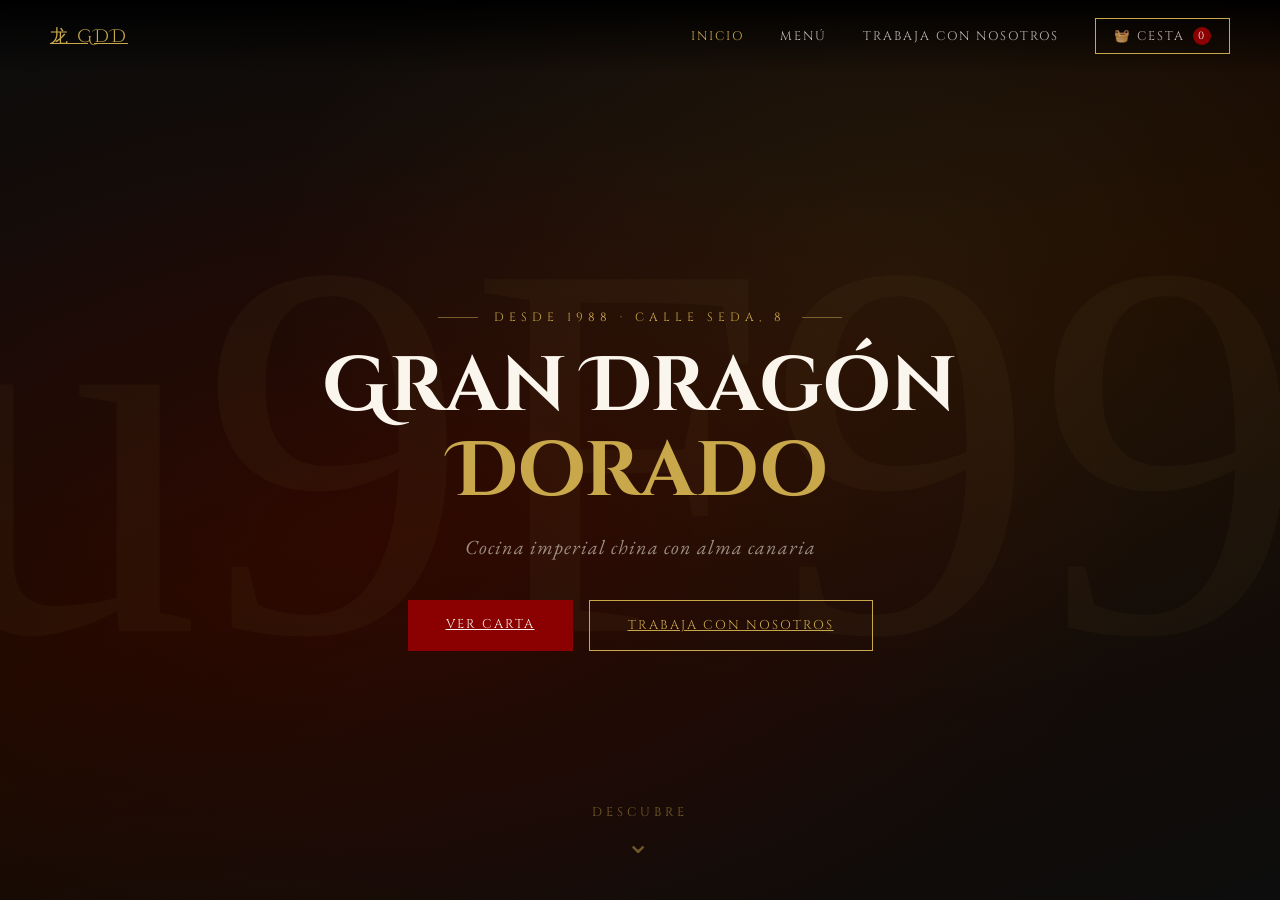
<file: index.html>
<!doctype html>
<html lang="es">
<head>
  <meta charset="UTF-8">
  <meta name="viewport" content="width=device-width, initial-scale=1.0">
  <title>Gran Dragón Dorado | Inicio</title>
  <link rel="preconnect" href="https://fonts.googleapis.com">
  <link rel="stylesheet" href="estilos.css">
</head>
<body>
  <nav id="main-nav">
    <a class="nav-logo" href="index.html">龙 GDD</a>
    <div class="nav-links">
      <a href="index.html" class="active">Inicio</a>
      <a href="menu.html">Menú</a>
      <a href="trabaja.html">Trabaja con nosotros</a>
      <a class="cart-btn" href="menu.html">🧺 Cesta <span class="cart-count">0</span></a>
    </div>
  </nav>

  <div id="page-home" class="page active">
    <section class="hero">
      <div class="hero-bg"></div>
      <div class="hero-content">
        <div class="hero-eyebrow">Desde 1988 · Calle Seda, 8</div>
        <h1>Gran Dragón<br><span>Dorado</span></h1>
        <p class="hero-subtitle">Cocina imperial china con alma canaria</p>
        <div class="hero-ctas">
          <a class="btn-primary" href="menu.html">Ver carta</a>
          <a class="btn-secondary" href="trabaja.html">Trabaja con nosotros</a>
        </div>
      </div>
      <div class="scroll-hint" onclick="irA('.features')">Descubre</div>
    </section>

    <div class="features">
      <div class="feature"><div class="feature-icon">🥢</div><h3>Cocina Auténtica</h3><p>Recetas de Sichuan y Cantón, sin concesiones</p></div>
      <div class="feature"><div class="feature-icon">🛵</div><h3>Para Llevar</h3><p>Pedido online listo en 25 minutos</p></div>
      <div class="feature"><div class="feature-icon">🫖</div><h3>Té Ceremonial</h3><p>Selección de tés importados de Fujian</p></div>
    </div>

    <div class="xpath-stats">
      <div class="xstat"><strong>10</strong><span>Platos en carta</span></div>
      <div class="xstat"><strong>7.68€</strong><span>Precio medio</span></div>
      <div class="xstat"><strong>3</strong><span>Platos picantes</span></div>
      <div class="xstat"><strong>18.00€</strong><span>Plato más caro</span></div>
    </div>

    <footer>
      <div class="footer-col"><h4>Dónde estamos</h4><p>Calle Seda, 8<br>Santa Cruz de Tenerife<br>922 000 000</p></div>
      <div class="footer-col"><h4>Horario</h4><p>Lun-Vie: 13h-16h · 20h-00h<br>Sab-Dom: 13h-00h</p></div>
      <div class="footer-col"><h4>Síguenos</h4><p>@grandragondonado<br>Instagram · Facebook · TripAdvisor</p></div>
    </footer>
    <div class="footer-bottom">© 2025 Gran Dragón Dorado · Todos los derechos reservados</div>
  </div>

  <script>
    function irA(sel) {
      const target = document.querySelector(sel);
      if (target) target.scrollIntoView({ behavior: 'smooth' });
    }

    window.addEventListener('scroll', () => {
      document.getElementById('main-nav').classList.toggle('scrolled', window.scrollY > 60);
    }, { passive: true });
  </script>
</body>
</html>
</file>
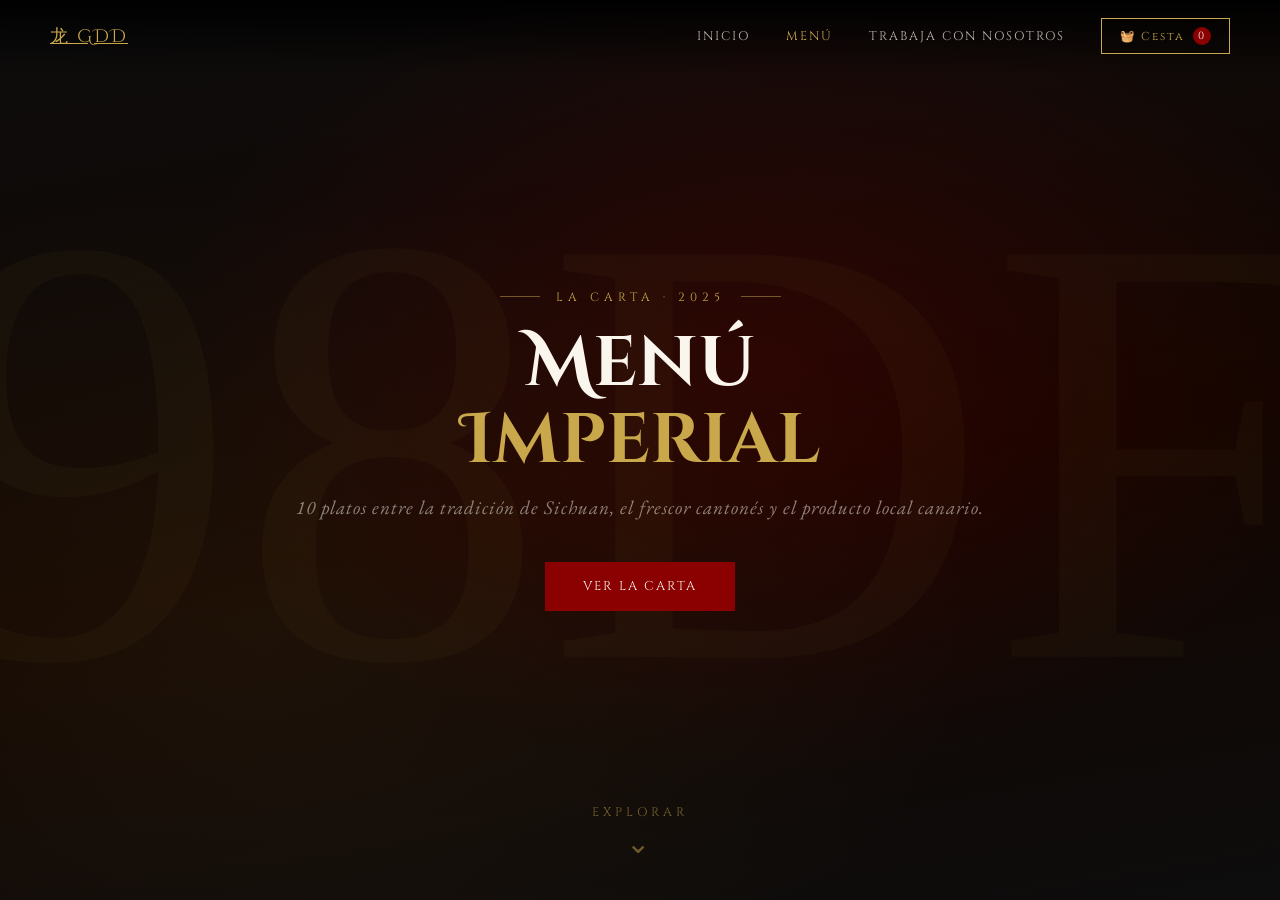
<file: menu.html>
<!doctype html>
<html lang="es">
<head>
  <meta charset="UTF-8">
  <meta name="viewport" content="width=device-width, initial-scale=1.0">
  <title>Gran Dragón Dorado | Menú</title>
  <link rel="preconnect" href="https://fonts.googleapis.com">
  <link rel="stylesheet" href="estilos.css">
</head>
<body>
  <nav id="main-nav">
    <a class="nav-logo" href="index.html">龙 GDD</a>
    <div class="nav-links">
      <a href="index.html">Inicio</a>
      <a href="menu.html" class="active">Menú</a>
      <a href="trabaja.html">Trabaja con nosotros</a>
      <button class="cart-btn" onclick="irA('.basket-panel')">🧺 Cesta <span class="cart-count" id="cart-count">0</span></button>
    </div>
  </nav>

  <div id="page-menu" class="page active">
    <section class="menu-hero">
      <div class="menu-hero-bg"></div>
      <div class="menu-hero-content">
        <div class="eyebrow">La Carta · 2025</div>
        <h1>Menú<br><em>Imperial</em></h1>
        <p class="sub">10 platos entre la tradición de Sichuan, el frescor cantonés y el producto local canario.</p>
        <div class="hero-ctas"><button class="btn-primary" onclick="irA('#menu-tabs-anchor')">Ver la carta</button></div>
      </div>
      <div class="hero-scroll-down" onclick="irA('#menu-tabs-anchor')">Explorar</div>
    </section>

    <div class="menu-tabs" id="menu-tabs-anchor">
      <button class="tab-btn active" onclick="filterMenu(this,'Todos')">Todos</button>
      <button class="tab-btn" onclick="filterMenu(this,'Entrante')">Entrantes (2)</button>
      <button class="tab-btn" onclick="filterMenu(this,'Carne')">Carnes (3)</button>
      <button class="tab-btn" onclick="filterMenu(this,'Vegetariano')">Vegetariano (2)</button>
      <button class="tab-btn" onclick="filterMenu(this,'Postre')">Postres (1)</button>
      <button class="tab-btn" onclick="filterMenu(this,'Bebida')">Bebidas (2)</button>
    </div>

    <div class="menu-layout">
      <div class="menu-items-grid" id="menu-grid"></div>
      <div class="basket-panel">
        <div class="basket-header"><h3>🧺 Tu pedido</h3></div>
        <div class="basket-type-toggle">
          <button class="toggle-opt active" id="tog-sala" onclick="setOrderType('sala',this)">🍽 En sala</button>
          <button class="toggle-opt" id="tog-llevar" onclick="setOrderType('llevar',this)">🛵 Para llevar</button>
        </div>
        <div class="basket-items" id="basket-items"><div class="basket-empty"><span>🥢</span>Tu cesta está vacía</div></div>
        <div class="basket-footer">
          <div class="basket-total"><span>Total</span><span id="basket-total">0,00 €</span></div>
          <button class="order-btn" id="order-btn" disabled onclick="sendOrder()">Enviar pedido</button>
        </div>
      </div>
    </div>

    <footer>
      <div class="footer-col"><h4>Dónde estamos</h4><p>Calle Seda, 8<br>Santa Cruz de Tenerife<br>922 000 000</p></div>
      <div class="footer-col"><h4>Horario</h4><p>Lun-Vie: 13h-16h · 20h-00h<br>Sab-Dom: 13h-00h</p></div>
      <div class="footer-col"><h4>Para llevar</h4><p>Pedido mínimo 15 €<br>Entrega en 25-35 min<br>Zona centro Santa Cruz</p></div>
    </footer>
    <div class="footer-bottom">© 2025 Gran Dragón Dorado · Todos los derechos reservados</div>
  </div>

  <div class="order-toast" id="toast"><div id="toast-title">Pedido enviado</div><p id="toast-msg">Preparamos tu pedido ahora mismo.</p></div>

  <script>
    const dishes = [
      { id: 'p10', cat: 'Bebida', name: 'Cerveza Tsingtao', desc: 'Cerveza lager china de 33cl.', price: 3.20, spice: 0 },
      { id: 'p09', cat: 'Bebida', name: 'Té de Jazmín', desc: 'Té tradicional servido en tetera de cerámica.', price: 3.50, spice: 0 },
      { id: 'p08', cat: 'Postre', name: 'Plátano Frito con Miel', desc: 'Plátano rebozado servido caliente con miel china.', price: 4.00, spice: 0 },
      { id: 'p01', cat: 'Entrante', name: 'Rollitos de Primavera', desc: 'Dos rollitos crujientes con verduras y carne.', price: 4.50, spice: 0 },
      { id: 'p02', cat: 'Entrante', name: 'Dim Sum de Gambas', desc: 'Cuatro piezas al vapor rellenas de langostino fresco.', price: 6.50, spice: 1 },
      { id: 'p07', cat: 'Vegetariano', name: 'Berenjenas con Salsa Yu Xiang', desc: 'Berenjenas tiernas salteadas con ajo y jengibre.', price: 7.50, spice: 2 },
      { id: 'p06', cat: 'Vegetariano', name: 'Mapo Tofu (Opción Veggie)', desc: 'Tofu suave con salsa de soja fermentada y setas.', price: 8.90, spice: 4 },
      { id: 'p03', cat: 'Carne', name: 'Pollo Kung Pao', desc: 'Pollo con cacahuetes, verduras y chile seco.', price: 9.50, spice: 3 },
      { id: 'p04', cat: 'Carne', name: 'Ternera Szechuan', desc: 'Tiras de ternera salteadas con salsa picante especial.', price: 11.20, spice: 5 },
      { id: 'p05', cat: 'Carne', name: 'Pato Laqueado a la Pekinesa', desc: 'Pato asado servido con crepes y salsa hoisin.', price: 18.00, spice: 0 }
    ];

    let cart = {};
    let orderType = 'sala';

    function renderMenu(cat = 'Todos') {
      const grid = document.getElementById('menu-grid');
      const filtered = dishes.filter(d => cat === 'Todos' || d.cat === cat);
      grid.innerHTML = filtered.map(d => {
        const spicyLabel = d.spice >= 4 ? '🌶 Muy picante' : (d.spice >= 2 ? '🌶 Picante' : '');
        const dots = Array.from({ length: 5 }, (_, i) => `<div class="spice-dot ${i < d.spice ? 'hot' : ''}"></div>`).join('');
        return `<div class="menu-card visible" data-cat="${d.cat}">
          ${spicyLabel ? `<div class="spice-flag">${spicyLabel}</div>` : ''}
          <div class="menu-card-top"><h3>${d.name}</h3><div class="card-price">${d.price.toFixed(2)} €</div></div>
          <div class="card-desc">${d.desc}</div>
          <div class="spice-dots">${dots}</div>
          <button class="add-btn" onclick="addToCart('${d.id}')">+ Añadir</button>
        </div>`;
      }).join('');
    }

    function filterMenu(btn, cat) {
      document.querySelectorAll('.tab-btn').forEach(b => b.classList.remove('active'));
      btn.classList.add('active');
      renderMenu(cat);
    }

    function addToCart(id) { cart[id] = (cart[id] || 0) + 1; renderCart(); }

    function changeQty(id, delta) {
      cart[id] = (cart[id] || 0) + delta;
      if (cart[id] <= 0) delete cart[id];
      renderCart();
    }

    function renderCart() {
      const items = document.getElementById('basket-items');
      const totalEl = document.getElementById('basket-total');
      const btn = document.getElementById('order-btn');
      const countEl = document.getElementById('cart-count');
      const ids = Object.keys(cart);
      countEl.textContent = ids.reduce((s, k) => s + cart[k], 0);

      if (!ids.length) {
        items.innerHTML = '<div class="basket-empty"><span>🥢</span>Tu cesta está vacía</div>';
        totalEl.textContent = '0,00 €';
        btn.disabled = true;
        return;
      }

      let total = 0;
      items.innerHTML = ids.map(id => {
        const d = dishes.find(x => x.id === id);
        const sub = d.price * cart[id];
        total += sub;
        return `<div class="basket-item"><div class="bi-name">${d.name}</div>
          <div class="bi-qty"><button class="qty-btn" onclick="changeQty('${id}',-1)">-</button><span class="qty-num">${cart[id]}</span><button class="qty-btn" onclick="changeQty('${id}',1)">+</button></div>
          <div class="bi-price">${sub.toFixed(2).replace('.', ',')} €</div></div>`;
      }).join('');

      totalEl.textContent = `${total.toFixed(2).replace('.', ',')} €`;
      btn.disabled = false;
    }

    function setOrderType(type, btn) {
      orderType = type;
      document.querySelectorAll('.toggle-opt').forEach(b => b.classList.remove('active'));
      btn.classList.add('active');
      document.getElementById('order-btn').textContent = type === 'sala' ? 'Enviar a cocina' : 'Confirmar para llevar';
    }

    function sendOrder() {
      if (!Object.keys(cart).length) return;
      const toast = document.getElementById('toast');
      document.getElementById('toast-title').textContent = orderType === 'sala' ? 'Pedido a cocina' : 'Pedido para llevar';
      document.getElementById('toast-msg').textContent = orderType === 'sala' ? 'Tu pedido ha llegado a cocina.' : 'Listo en 25 minutos.';
      toast.classList.add('show');
      cart = {};
      renderCart();
      setTimeout(() => toast.classList.remove('show'), 4000);
    }

    function irA(sel) {
      const target = document.querySelector(sel);
      if (target) target.scrollIntoView({ behavior: 'smooth' });
    }

    window.addEventListener('scroll', () => {
      document.getElementById('main-nav').classList.toggle('scrolled', window.scrollY > 60);
    }, { passive: true });

    renderMenu();
    renderCart();
    setOrderType('sala', document.getElementById('tog-sala'));
  </script>
</body>
</html>
</file>
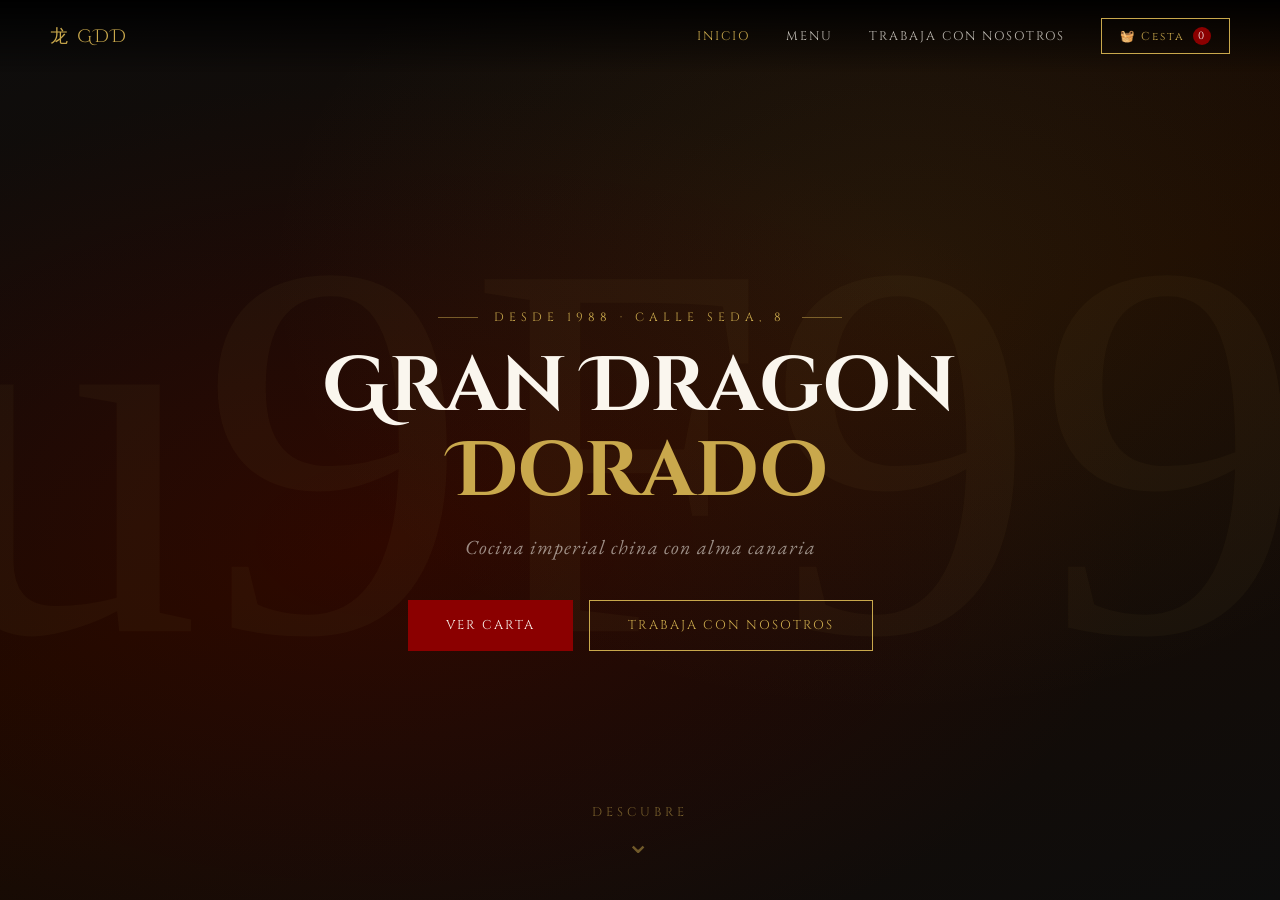
<file: menu_generado.html>
<html lang="es">
    <head>
        <META http-equiv="Content-Type" content="text/html; charset=UTF-8">
        <meta charset="UTF-8">
        <meta name="viewport" content="width=device-width, initial-scale=1.0">
        <title>Gran Drag&oacute;n Dorado</title>
        <link rel="preconnect" href="https://fonts.googleapis.com">
        <link rel="stylesheet" type="text/css" href="estilos.css">
    </head>
    <body>
        <nav id="main-nav">
            <div class="nav-logo" onclick="goTo('home')">龙 GDD</div>
            <div class="nav-links">
                <a onclick="goTo('home')" data-page="home" class="active">Inicio</a><a onclick="goTo('menu')" data-page="menu">Menu</a><a onclick="goTo('trabaja')" data-page="trabaja">Trabaja con nosotros</a><div class="mini-cart-wrap"><button class="cart-btn" onclick="toggleMiniCart(event)">                &#129530; Cesta                <span class="cart-count" id="cart-count">0</span></button><div id="mini-cart-dropdown" class="mini-cart-dropdown closed"><div class="mini-cart-head"><strong>Resumen rapido</strong><button class="mini-cart-close" onclick="toggleMiniCart(event)" aria-label="Cerrar mini-cesta">&#10005;</button></div><div id="mini-cart-items" class="mini-cart-items"><div class="mini-cart-empty">Tu cesta esta vacia.</div></div><div class="mini-cart-foot"><div class="mini-cart-total"><span>Total</span><strong id="mini-cart-total">0,00 EUR</strong></div><button class="mini-cart-full-btn" onclick="goTo('menu')">Ir a pedido completo</button></div></div></div>
            </div>
        </nav>
        <div id="page-home" class="page active">
            <section class="hero">
                <div class="hero-bg"></div>
                <div class="hero-content">
                    <div class="hero-eyebrow">                Desde 1988 &middot; Calle Seda, 8</div>
                    <h1>
                        Gran Dragon
                        <br>
                        <span>Dorado</span>
                    </h1>
                    <p class="hero-subtitle">Cocina imperial china con alma canaria</p>
                    <div class="hero-ctas">
                        <button class="btn-primary" onclick="goTo('menu')">Ver carta</button><button class="btn-secondary" onclick="goTo('trabaja')">Trabaja con nosotros</button>
                    </div>
                </div>
                <div class="scroll-hint" onclick="irA('.features')">Descubre</div>
            </section>
            <div class="features">
                <div class="feature">
                    <div class="feature-icon">&#129378;</div>
                    <h3>Cocina Autentica</h3>
                    <p>Recetas de Sichuan y Canton, sin concesiones</p>
                </div>
                <div class="feature">
                    <div class="feature-icon">&#128757;</div>
                    <h3>Para Llevar</h3>
                    <p>Pedido online listo en 25 minutos</p>
                </div>
                <div class="feature">
                    <div class="feature-icon">&#129750;</div>
                    <h3>Te Ceremonial</h3>
                    <p>Seleccion de tes importados de Fujian</p>
                </div>
            </div>
            <div class="xpath-stats">
                <div class="xstat">
                    <strong>10</strong><span>Platos en carta</span>
                </div>
                <div class="xstat">
                    <strong>7.68&euro;</strong><span>Precio medio</span>
                </div>
                <div class="xstat">
                    <strong>3</strong><span>Platos picantes</span>
                </div>
                <div class="xstat">
                    <strong>18.00&euro;</strong><span>Plato mas caro</span>
                </div>
            </div>
            <footer>
                <div class="footer-col">
                    <h4>Donde estamos</h4>
                    <p>
                        Calle Seda, 8
                        <br>
                                        Santa Cruz de Tenerife
                        <br>
                                        922 000 000
                    </p>
                </div>
                <div class="footer-col">
                    <h4>Horario</h4>
                    <p>
                        Lun-Vie: 13h-16h &middot; 20h-00h
                        <br>
                                        Sab-Dom: 13h-00h
                    </p>
                </div>
                <div class="footer-col">
                    <h4>Siguenos</h4>
                    <p>
                        @grandragondonado
                        <br>
                                        Instagram &middot; Facebook &middot; TripAdvisor
                    </p>
                </div>
            </footer>
            <div class="footer-bottom">            &copy; 2025 Gran Drag&oacute;n Dorado
            &middot; Todos los derechos reservados          </div>
        </div>
        <div id="page-menu" class="page">
            <section class="menu-hero">
                <div class="menu-hero-bg"></div>
                <div class="menu-hero-content">
                    <div class="eyebrow">La Carta &middot; 2025</div>
                    <h1>
                        Menu
                        <br>
                        <em>Imperial</em>
                    </h1>
                    <p class="sub">10
                platos entre la tradicion de Sichuan, el frescor cantones y el producto local canario.              </p>
                    <div class="hero-ctas">
                        <button class="btn-primary" onclick="irA('#menu-tabs-anchor')">Ver la carta</button>
                    </div>
                </div>
                <div class="hero-scroll-down" onclick="irA('#menu-tabs-anchor')">Explorar</div>
            </section>
            <div class="menu-tabs" id="menu-tabs-anchor">
                <button class="tab-btn active" data-cat="Todos" onclick="filterMenu(this,'Todos')">Todos</button><button class="tab-btn" data-cat="Entrante" onclick="filterMenu(this,'Entrante')">              Entrantes (2
              )            </button><button class="tab-btn" data-cat="Carne" onclick="filterMenu(this,'Carne')">              Carnes (3
              )            </button><button class="tab-btn" data-cat="Vegetariano" onclick="filterMenu(this,'Vegetariano')">              Vegetariano (2
              )            </button><button class="tab-btn" data-cat="Postre" onclick="filterMenu(this,'Postre')">              Postres (1
              )            </button><button class="tab-btn" data-cat="Bebida" onclick="filterMenu(this,'Bebida')">              Bebidas (2
              )            </button>
            </div>
            <div class="menu-layout">
                <div class="menu-items-grid" id="menu-grid">
                    <div class="menu-card visible" data-cat="Bebida" data-valor="128.00">
                        <div class="menu-card-top">
                            <h3>Cerveza Tsingtao</h3>
                            <div class="card-price">3.20 &euro;</div>
                        </div>
                        <div class="card-desc">Cerveza lager china de 33cl.</div>
                        <div class="spice-dots">
                            <div class="spice-dot"></div>
                            <div class="spice-dot"></div>
                            <div class="spice-dot"></div>
                            <div class="spice-dot"></div>
                            <div class="spice-dot"></div>
                        </div>
                        <button class="add-btn" onclick="addToCart('p10')">        + Anadir      </button>
                    </div>
                    <div class="menu-card visible" data-cat="Bebida" data-valor="350.00">
                        <div class="menu-card-top">
                            <h3>T&eacute; de Jazm&iacute;n</h3>
                            <div class="card-price">3.50 &euro;</div>
                        </div>
                        <div class="card-desc">T&eacute; tradicional servido en tetera de cer&aacute;mica.</div>
                        <div class="spice-dots">
                            <div class="spice-dot"></div>
                            <div class="spice-dot"></div>
                            <div class="spice-dot"></div>
                            <div class="spice-dot"></div>
                            <div class="spice-dot"></div>
                        </div>
                        <button class="add-btn" onclick="addToCart('p09')">        + Anadir      </button>
                    </div>
                    <div class="menu-card visible" data-cat="Postre" data-valor="100.00">
                        <div class="menu-card-top">
                            <h3>Pl&aacute;tano Frito con Miel</h3>
                            <div class="card-price">4.00 &euro;</div>
                        </div>
                        <div class="card-desc">Pl&aacute;tano rebozado servido caliente con miel china.</div>
                        <div class="spice-dots">
                            <div class="spice-dot"></div>
                            <div class="spice-dot"></div>
                            <div class="spice-dot"></div>
                            <div class="spice-dot"></div>
                            <div class="spice-dot"></div>
                        </div>
                        <button class="add-btn" onclick="addToCart('p08')">        + Anadir      </button>
                    </div>
                    <div class="menu-card visible" data-cat="Entrante" data-valor="225.00">
                        <div class="menu-card-top">
                            <h3>Rollitos de Primavera</h3>
                            <div class="card-price">4.50 &euro;</div>
                        </div>
                        <div class="card-desc">Dos rollitos crujientes con verduras y carne.</div>
                        <div class="spice-dots">
                            <div class="spice-dot"></div>
                            <div class="spice-dot"></div>
                            <div class="spice-dot"></div>
                            <div class="spice-dot"></div>
                            <div class="spice-dot"></div>
                        </div>
                        <button class="add-btn" onclick="addToCart('p01')">        + Anadir      </button>
                    </div>
                    <div class="menu-card visible" data-cat="Entrante" data-valor="130.00">
                        <div class="menu-card-top">
                            <h3>Dim Sum de Gambas</h3>
                            <div class="card-price">6.50 &euro;</div>
                        </div>
                        <div class="card-desc">Cuatro piezas al vapor rellenas de langostino fresco.</div>
                        <div class="spice-dots">
                            <div class="spice-dot hot"></div>
                            <div class="spice-dot"></div>
                            <div class="spice-dot"></div>
                            <div class="spice-dot"></div>
                            <div class="spice-dot"></div>
                        </div>
                        <button class="add-btn" onclick="addToCart('p02')">        + Anadir      </button>
                    </div>
                    <div class="menu-card visible" data-cat="Vegetariano" data-valor="105.00">
                        <div class="spice-flag">&#127798; Picante</div>
                        <div class="menu-card-top">
                            <h3>Berenjenas con Salsa Yu Xiang</h3>
                            <div class="card-price">7.50 &euro;</div>
                        </div>
                        <div class="card-desc">Berenjenas tiernas salteadas con ajo y jengibre.</div>
                        <div class="spice-dots">
                            <div class="spice-dot hot"></div>
                            <div class="spice-dot hot"></div>
                            <div class="spice-dot"></div>
                            <div class="spice-dot"></div>
                            <div class="spice-dot"></div>
                        </div>
                        <button class="add-btn" onclick="addToCart('p07')">        + Anadir      </button>
                    </div>
                    <div class="menu-card visible" data-cat="Vegetariano" data-valor="89.00">
                        <div class="spice-flag">&#127798; Muy picante</div>
                        <div class="menu-card-top">
                            <h3>Mapo Tofu (Opci&oacute;n Veggie)</h3>
                            <div class="card-price">8.90 &euro;</div>
                        </div>
                        <div class="card-desc">Tofu suave con salsa de soja fermentada y setas.</div>
                        <div class="spice-dots">
                            <div class="spice-dot hot"></div>
                            <div class="spice-dot hot"></div>
                            <div class="spice-dot hot"></div>
                            <div class="spice-dot hot"></div>
                            <div class="spice-dot"></div>
                        </div>
                        <button class="add-btn" onclick="addToCart('p06')">        + Anadir      </button>
                    </div>
                    <div class="menu-card visible" data-cat="Carne" data-valor="142.50">
                        <div class="spice-flag">&#127798; Picante</div>
                        <div class="menu-card-top">
                            <h3>Pollo Kung Pao</h3>
                            <div class="card-price">9.50 &euro;</div>
                        </div>
                        <div class="card-desc">Pollo con cacahuetes, verduras y chile seco.</div>
                        <div class="spice-dots">
                            <div class="spice-dot hot"></div>
                            <div class="spice-dot hot"></div>
                            <div class="spice-dot hot"></div>
                            <div class="spice-dot"></div>
                            <div class="spice-dot"></div>
                        </div>
                        <button class="add-btn" onclick="addToCart('p03')">        + Anadir      </button>
                    </div>
                    <div class="menu-card visible" data-cat="Carne" data-valor="134.40">
                        <div class="spice-flag">&#127798; Muy picante</div>
                        <div class="menu-card-top">
                            <h3>Ternera Szechuan</h3>
                            <div class="card-price">11.20 &euro;</div>
                        </div>
                        <div class="card-desc">Tiras de ternera salteadas con salsa picante especial.</div>
                        <div class="spice-dots">
                            <div class="spice-dot hot"></div>
                            <div class="spice-dot hot"></div>
                            <div class="spice-dot hot"></div>
                            <div class="spice-dot hot"></div>
                            <div class="spice-dot hot"></div>
                        </div>
                        <button class="add-btn" onclick="addToCart('p04')">        + Anadir      </button>
                    </div>
                    <div class="menu-card visible" data-cat="Carne" data-valor="144.00">
                        <div class="menu-card-top">
                            <h3>Pato Laqueado a la Pekinesa</h3>
                            <div class="card-price">18.00 &euro;</div>
                        </div>
                        <div class="card-desc">Pato asado servido con crepes y salsa hoisin.</div>
                        <div class="spice-dots">
                            <div class="spice-dot"></div>
                            <div class="spice-dot"></div>
                            <div class="spice-dot"></div>
                            <div class="spice-dot"></div>
                            <div class="spice-dot"></div>
                        </div>
                        <button class="add-btn" onclick="addToCart('p05')">        + Anadir      </button>
                    </div>
                </div>
                <div class="basket-panel">
                    <div class="basket-header">
                        <h3>&#129530; Tu pedido</h3>
                    </div>
                    <div class="basket-type-toggle">
                        <button class="toggle-opt active" id="tog-sala" onclick="setOrderType('sala',this)">                  &#127869; En sala                </button><button class="toggle-opt" id="tog-llevar" onclick="setOrderType('llevar',this)">                  &#128757; Para llevar                </button>
                    </div>
                    <div class="basket-items" id="basket-items">
                        <div class="basket-empty">
                            <span>&#129378;</span>Tu cesta esta vacia                
                        </div>
                    </div>
                    <div class="basket-footer">
                        <div class="basket-total">
                            <span>Total</span><span id="basket-total">0,00 &euro;</span>
                        </div>
                        <button class="order-btn" id="order-btn" disabled onclick="sendOrder()">                  Enviar pedido                </button>
                    </div>
                </div>
            </div>
            <section class="tabla-section" aria-labelledby="tabla-menu-titulo">
                <h2 id="tabla-menu-titulo">Vista tabla del men&uacute;</h2>
                <p>Listado completo ordenado por precio de menor a mayor.</p>
                <div class="table-wrap">
                    <table class="menu-table">
                        <thead>
                            <tr>
                                <th>Nombre</th><th>Categor&iacute;a</th><th>Precio</th><th>Stock</th><th>Picante</th>
                            </tr>
                        </thead>
                        <tbody>
                            <tr>
                                <td>Cerveza Tsingtao</td><td>Bebida</td><td>3.20 &euro;</td><td>40</td><td>No</td>
                            </tr>
                            <tr>
                                <td>T&eacute; de Jazm&iacute;n</td><td>Bebida</td><td>3.50 &euro;</td><td>100</td><td>No</td>
                            </tr>
                            <tr>
                                <td>Pl&aacute;tano Frito con Miel</td><td>Postre</td><td>4.00 &euro;</td><td>25</td><td>No</td>
                            </tr>
                            <tr>
                                <td>Rollitos de Primavera</td><td>Entrante</td><td>4.50 &euro;</td><td>50</td><td>No</td>
                            </tr>
                            <tr>
                                <td>Dim Sum de Gambas</td><td>Entrante</td><td>6.50 &euro;</td><td>20</td><td>Suave</td>
                            </tr>
                            <tr>
                                <td>Berenjenas con Salsa Yu Xiang</td><td>Vegetariano</td><td>7.50 &euro;</td><td>14</td><td>Suave</td>
                            </tr>
                            <tr>
                                <td>Mapo Tofu (Opci&oacute;n Veggie)</td><td>Vegetariano</td><td>8.90 &euro;</td><td>10</td><td>Picante</td>
                            </tr>
                            <tr>
                                <td>Pollo Kung Pao</td><td>Carne</td><td>9.50 &euro;</td><td>15</td><td>Picante</td>
                            </tr>
                            <tr>
                                <td>Ternera Szechuan</td><td>Carne</td><td>11.20 &euro;</td><td>12</td><td>Muy picante</td>
                            </tr>
                            <tr>
                                <td>Pato Laqueado a la Pekinesa</td><td>Carne</td><td>18.00 &euro;</td><td>8</td><td>No</td>
                            </tr>
                        </tbody>
                    </table>
                </div>
            </section>
            <footer>
                <div class="footer-col">
                    <h4>Donde estamos</h4>
                    <p>
                        Calle Seda, 8
                        <br>
                                        Santa Cruz de Tenerife
                        <br>
                                        922 000 000
                    </p>
                </div>
                <div class="footer-col">
                    <h4>Horario</h4>
                    <p>
                        Lun-Vie: 13h-16h &middot; 20h-00h
                        <br>
                                        Sab-Dom: 13h-00h
                    </p>
                </div>
                <div class="footer-col">
                    <h4>Para llevar</h4>
                    <p>
                        Pedidos minimo 15 &euro;
                        <br>
                                        Entrega en 25-35 min
                        <br>
                                        Zona centro Santa Cruz
                    </p>
                </div>
            </footer>
            <div class="footer-bottom">            &copy; 2025 Gran Drag&oacute;n Dorado
            &middot; Todos los derechos reservados          </div>
        </div>
        <div id="page-trabaja" class="page">
            <section class="trabaja-hero">
                <div class="trabaja-hero-bg"></div>
                <div class="trabaja-hero-content">
                    <div class="eyebrow">Unete a la familia</div>
                    <h1>
                        Trabaja con
                        <br>
                        <em>nosotros</em>
                    </h1>
                    <p class="sub">                Buscamos personas apasionadas por la gastronomia, el servicio de excelencia y la cultura asiatica.              </p>
                    <div class="hero-chips">
                        <div class="hero-chip">
                            <strong>4</strong>Puestos abiertos
                        </div>
                        <div class="hero-chip">
                            <strong>37</strong>Anos de historia
                        </div>
                        <div class="hero-chip">
                            <strong>+18</strong>Personas en equipo
                        </div>
                    </div>
                    <div style="margin-top:36px">
                        <button class="btn-primary" onclick="irA('.positions-section')">Ver puestos disponibles</button>
                    </div>
                </div>
                <div class="hero-scroll-down" onclick="irA('.values-strip')">Descubrir</div>
            </section>
            <div class="values-strip">
                <div class="value-item">
                    <div class="v-icon">&#127793;</div>
                    <h4>Crecimiento</h4>
                    <p>Formacion continua y plan de carrera</p>
                </div>
                <div class="value-item">
                    <div class="v-icon">&#129309;</div>
                    <h4>Equipo</h4>
                    <p>Ambiente familiar y multicultural</p>
                </div>
                <div class="value-item">
                    <div class="v-icon">&#127836;</div>
                    <h4>Pasion</h4>
                    <p>Amor genuino por la cocina asiatica</p>
                </div>
                <div class="value-item">
                    <div class="v-icon">&#128142;</div>
                    <h4>Calidad</h4>
                    <p>Estandares de excelencia en todo</p>
                </div>
            </div>
            <div class="positions-section">
                <div class="positions-title">Puestos disponibles</div>
                <div class="position-card" onclick="togglePosition(this)">
                    <div class="position-head">
                        <h3>Cocinero/a Partida Wok</h3>
                        <div class="position-meta">
                            <span class="pos-badge full">Jornada completa</span><span class="pos-arrow">&or;</span>
                        </div>
                    </div>
                    <div class="position-body">
                        <p>Buscamos un perfil con experiencia en cocina asiatica o wok.</p>
                        <ul>
                            <li>Minimo 2 anos en cocina profesional</li>
                            <li>Conocimiento de tecnicas chinas (vaporera, wok, ahumado)</li>
                            <li>Se valorara experiencia en restaurante asiatico</li>
                        </ul>
                    </div>
                </div>
                <div class="position-card" onclick="togglePosition(this)">
                    <div class="position-head">
                        <h3>Ayudante de Cocina</h3>
                        <div class="position-meta">
                            <span class="pos-badge part">Media jornada</span><span class="pos-arrow">&or;</span>
                        </div>
                    </div>
                    <div class="position-body">
                        <p>Apoyo en produccion, mise en place y limpieza.</p>
                        <ul>
                            <li>Sin experiencia minima requerida</li>
                            <li>Disponibilidad fines de semana y festivos</li>
                        </ul>
                    </div>
                </div>
                <div class="position-card" onclick="togglePosition(this)">
                    <div class="position-head">
                        <h3>Camarero/a de Sala</h3>
                        <div class="position-meta">
                            <span class="pos-badge full">Jornada completa</span><span class="pos-arrow">&or;</span>
                        </div>
                    </div>
                    <div class="position-body">
                        <p>Atencion al cliente en sala y asesoramiento sobre la carta.</p>
                        <ul>
                            <li>Experiencia minima 1 ano en sala</li>
                            <li>Dominio de espanol; ingles muy valorado</li>
                        </ul>
                    </div>
                </div>
                <div class="position-card" onclick="togglePosition(this)">
                    <div class="position-head">
                        <h3>Repartidor/a Para Llevar</h3>
                        <div class="position-meta">
                            <span class="pos-badge part">Media jornada</span><span class="pos-arrow">&or;</span>
                        </div>
                    </div>
                    <div class="position-body">
                        <p>Gestion de pedidos para llevar, zona centro Santa Cruz.</p>
                        <ul>
                            <li>Carne de moto o coche (imprescindible)</li>
                            <li>Turno de tarde-noche (19h-00h)</li>
                        </ul>
                    </div>
                </div>
            </div>
            <div class="apply-section">
                <h2>Envianos tu candidatura</h2>
                <p>Rellena el formulario y nos pondremos en contacto contigo en 48 horas</p>
                <div class="apply-form">
                    <div class="form-group">
                        <label>Nombre</label><input type="text" placeholder="Tu nombre">
                    </div>
                    <div class="form-group">
                        <label>Apellidos</label><input type="text" placeholder="Tus apellidos">
                    </div>
                    <div class="form-group">
                        <label>Email</label><input type="email" placeholder="tu@email.com">
                    </div>
                    <div class="form-group">
                        <label>Telefono</label><input type="tel" placeholder="+34 600 000 000">
                    </div>
                    <div class="form-group">
                        <label>Puesto de interes</label><select><option value="">Selecciona un puesto</option><option>Cocinero/a Partida Wok</option><option>Ayudante de Cocina</option><option>Camarero/a de Sala</option><option>Repartidor/a Para Llevar</option><option>Candidatura espontanea</option></select>
                    </div>
                    <div class="form-group">
                        <label>Disponibilidad</label><select><option value="">Selecciona</option><option>Inmediata</option><option>En 2 semanas</option><option>En 1 mes</option></select>
                    </div>
                    <div class="form-group full">
                        <label>Cuentanos sobre ti</label><textarea placeholder="Experiencia, motivacion, por que quieres unirte..."></textarea>
                    </div>
                    <button class="submit-btn" onclick="submitForm()">Enviar candidatura</button>
                </div>
            </div>
            <footer>
                <div class="footer-col">
                    <h4>Contacto RRHH</h4>
                    <p>
                        empleo@grandragondonado.es
                        <br>
                                        922 000 001
                    </p>
                </div>
                <div class="footer-col">
                    <h4>Donde estamos</h4>
                    <p>
                        Calle Seda, 8
                        <br>
                                        Santa Cruz de Tenerife
                    </p>
                </div>
                <div class="footer-col">
                    <h4>Siguenos</h4>
                    <p>
                        @grandragondonado
                        <br>
                                        Instagram &middot; LinkedIn
                    </p>
                </div>
            </footer>
            <div class="footer-bottom">            &copy; 2025 Gran Drag&oacute;n Dorado
            &middot; Todos los derechos reservados          </div>
        </div>
        <div class="order-toast" id="toast">
            <div id="toast-title">Pedido enviado!</div>
            <p id="toast-msg">Preparamos tu pedido ahora mismo.</p>
        </div>
        <script>var dishes=[{id:'p10',cat:'Bebida',name:'Cerveza Tsingtao',price:3.20,spice:0},{id:'p09',cat:'Bebida',name:'Té de Jazmín',price:3.50,spice:0},{id:'p08',cat:'Postre',name:'Plátano Frito con Miel',price:4.00,spice:0},{id:'p01',cat:'Entrante',name:'Rollitos de Primavera',price:4.50,spice:0},{id:'p02',cat:'Entrante',name:'Dim Sum de Gambas',price:6.50,spice:1},{id:'p07',cat:'Vegetariano',name:'Berenjenas con Salsa Yu Xiang',price:7.50,spice:2},{id:'p06',cat:'Vegetariano',name:'Mapo Tofu (Opción Veggie)',price:8.90,spice:4},{id:'p03',cat:'Carne',name:'Pollo Kung Pao',price:9.50,spice:3},{id:'p04',cat:'Carne',name:'Ternera Szechuan',price:11.20,spice:5},{id:'p05',cat:'Carne',name:'Pato Laqueado a la Pekinesa',price:18.00,spice:0}];</script><script>//  
var cart={},orderType='sala',miniCartOpen=false,miniCartAutoCloseTimer=null;
function filterMenu(btn,cat){
  document.querySelectorAll('.tab-btn').forEach(function(b){b.classList.remove('active');});
  btn.classList.add('active');
  document.querySelectorAll('.menu-card').forEach(function(c){
    c.classList.toggle('visible', cat==='Todos' || c.getAttribute('data-cat')===cat);
  });
}
function toggleMiniCart(event){
  if(event){event.stopPropagation();}
  var dropdown=document.getElementById('mini-cart-dropdown');
  if(!dropdown){return;}
  miniCartOpen=!miniCartOpen;
  dropdown.classList.toggle('open',miniCartOpen);
  dropdown.classList.toggle('closed',!miniCartOpen);
  if(!miniCartOpen && miniCartAutoCloseTimer){
    clearTimeout(miniCartAutoCloseTimer);
    miniCartAutoCloseTimer=null;
  }
}
function openMiniCartOnAdd(){
  var dropdown=document.getElementById('mini-cart-dropdown');
  if(!dropdown){return;}
  miniCartOpen=true;
  dropdown.classList.add('open');
  dropdown.classList.remove('closed');
  if(miniCartAutoCloseTimer){clearTimeout(miniCartAutoCloseTimer);}
  miniCartAutoCloseTimer=setTimeout(function(){
    miniCartOpen=false;
    dropdown.classList.remove('open');
    dropdown.classList.add('closed');
  },4000);
}
function closeMiniCartOnOutsideClick(event){
  if(!miniCartOpen){return;}
  var wrap=document.querySelector('.mini-cart-wrap');
  if(wrap && !wrap.contains(event.target)){
    miniCartOpen=false;
    var dropdown=document.getElementById('mini-cart-dropdown');
    if(dropdown){
      dropdown.classList.remove('open');
      dropdown.classList.add('closed');
    }
    if(miniCartAutoCloseTimer){
      clearTimeout(miniCartAutoCloseTimer);
      miniCartAutoCloseTimer=null;
    }
  }
}
function addToCart(id){cart[id]=(cart[id]||0)+1;renderCart();openMiniCartOnAdd();}
function changeQty(id,delta){ cart[id]=(cart[id]||0)+delta;
  if(cart[id]<=0){delete cart[id];}
  renderCart();
}
function renderCart(){
  var items=document.getElementById('basket-items');
  var totalEl=document.getElementById('basket-total');
  var btn=document.getElementById('order-btn');
  var countEl=document.getElementById('cart-count');
  var miniItems=document.getElementById('mini-cart-items');
  var miniTotalEl=document.getElementById('mini-cart-total');
  var ids=Object.keys(cart); countEl.textContent=ids.reduce(function(s,k){return s+cart[k];},0);
  if(!ids.length){ items.innerHTML='<div class="basket-empty"><span>&#x1F962;</span>Tu cesta esta vacia</div>'; totalEl.textContent='0,00 EUR'; btn.disabled=true;
    if(miniItems){miniItems.innerHTML='<div class="mini-cart-empty">Tu cesta esta vacia.</div>';}
    if(miniTotalEl){miniTotalEl.textContent='0,00 EUR';}
    return;
  }
  var total=0; items.innerHTML=ids.map(function(id){
    var d=dishes.find(function(x){return x.id===id;});
    var sub=d.price*cart[id]; total+=sub;
    return '<div class="basket-item">'
      +'<div class="bi-name">'+d.name+'</div>'
      +'<div class="bi-qty">'
        +'<button class="qty-btn" onclick="changeQty(\''+id+'\',-1)">-</button>'
        +'<span class="qty-num">'+cart[id]+'</span>'
        +'<button class="qty-btn" onclick="changeQty(\''+id+'\',1)">+</button>'
      +'</div>'
      +'<div class="bi-price">'+sub.toFixed(2).replace('.',',')+' EUR</div>'
    +'</div>';
  }).join('');
  if(miniItems){
    miniItems.innerHTML=ids.map(function(id){
      var d=dishes.find(function(x){return x.id===id;});
      var sub=d.price*cart[id];
      return '<div class="mini-cart-row">'
        +'<span class="mini-cart-name">'+d.name+'</span>'
        +'<span class="mini-cart-qty">x'+cart[id]+'</span>'
        +'<span class="mini-cart-sub">'+sub.toFixed(2).replace('.',',')+' EUR</span>'
      +'</div>';
    }).join('');
  }
  totalEl.textContent=total.toFixed(2).replace('.',',')+' EUR';
  if(miniTotalEl){miniTotalEl.textContent=total.toFixed(2).replace('.',',')+' EUR';}
  btn.disabled=false;
}
function setOrderType(type,btn){ orderType=type;
  document.querySelectorAll('.toggle-opt').forEach(function(b){b.classList.remove('active');});
  btn.classList.add('active'); document.getElementById('order-btn').textContent=type==='sala'?'Enviar a cocina':'Confirmar para llevar';
}
function sendOrder(){
  if(!Object.keys(cart).length){return;}
  var toast=document.getElementById('toast'); document.getElementById('toast-title').textContent=orderType==='sala'?'Pedido a cocina!':'Pedido para llevar!'; document.getElementById('toast-msg').textContent=orderType==='sala'?'Tu pedido ha llegado a cocina!':'Listo en 25 minutos.';
  toast.classList.add('show'); cart={};renderCart();
  setTimeout(function(){toast.classList.remove('show');},4000);
}
function goTo(page){
  document.querySelectorAll('.page').forEach(function(p){p.classList.remove('active');});
  var el=document.getElementById('page-'+page);
  el.classList.add('active'); el.scrollTop=0;
  document.querySelectorAll('.nav-links a').forEach(function(a){
    a.classList.toggle('active', a.getAttribute('data-page')===page);
  });
}
function irA(sel){
  var page=document.querySelector('.page.active');
  var target=page ? page.querySelector(sel) : null;
  if(page && target){page.scrollTo({top:page.scrollTop+target.getBoundingClientRect().top-70,behavior:'smooth'});}
}
function togglePosition(card){card.classList.toggle('open');}
function submitForm(){
  var toast=document.getElementById('toast'); document.getElementById('toast-title').textContent='Candidatura enviada'; document.getElementById('toast-msg').textContent='Nos pondremos en contacto en 48 horas.';
  toast.classList.add('show');
  setTimeout(function(){toast.classList.remove('show');},4000);
}
function watchScroll(){
  document.querySelectorAll('.page').forEach(function(p){
    p.addEventListener('scroll',function(){
      if(p.classList.contains('active')){
        document.getElementById('main-nav').classList.toggle('scrolled',p.scrollTop>60);
      }
    },{passive:true}); }); } window.goTo=goTo; window.irA=irA; window.filterMenu=filterMenu; window.addToCart=addToCart; window.changeQty=changeQty; window.setOrderType=setOrderType; window.sendOrder=sendOrder; window.togglePosition=togglePosition; window.submitForm=submitForm;
document.addEventListener('click',closeMiniCartOnOutsideClick);
renderCart();
setOrderType('sala',document.getElementById('tog-sala'));
watchScroll();
//</script>
    </body>
</html>
</file>
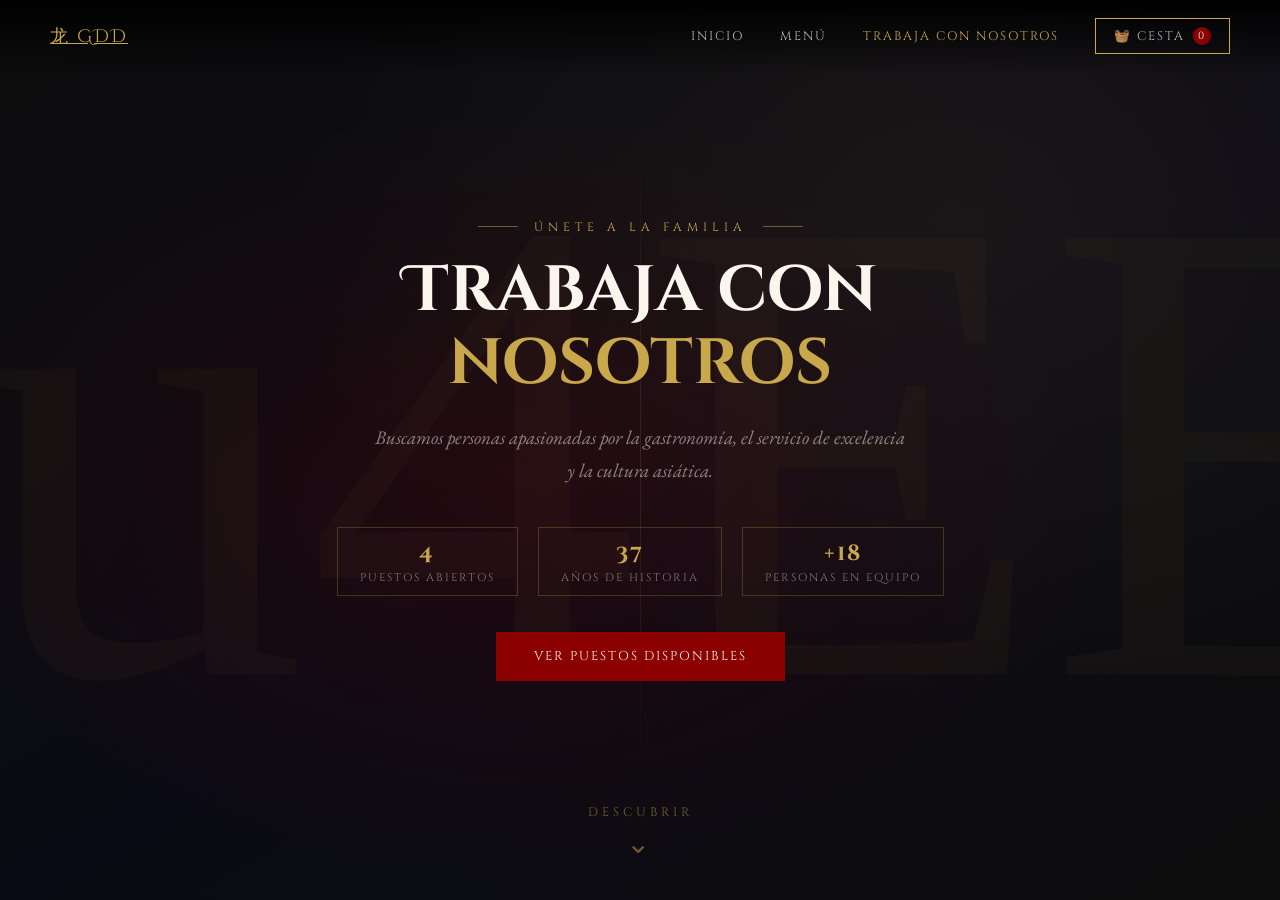
<file: trabaja.html>
<!doctype html>
<html lang="es">
<head>
  <meta charset="UTF-8">
  <meta name="viewport" content="width=device-width, initial-scale=1.0">
  <title>Gran Dragón Dorado | Trabaja con nosotros</title>
  <link rel="preconnect" href="https://fonts.googleapis.com">
  <link rel="stylesheet" href="estilos.css">
</head>
<body>
  <nav id="main-nav">
    <a class="nav-logo" href="index.html">龙 GDD</a>
    <div class="nav-links">
      <a href="index.html">Inicio</a>
      <a href="menu.html">Menú</a>
      <a href="trabaja.html" class="active">Trabaja con nosotros</a>
      <a class="cart-btn" href="menu.html">🧺 Cesta <span class="cart-count">0</span></a>
    </div>
  </nav>

  <div id="page-trabaja" class="page active">
    <section class="trabaja-hero">
      <div class="trabaja-hero-bg"></div>
      <div class="trabaja-hero-content">
        <div class="eyebrow">Únete a la familia</div>
        <h1>Trabaja con<br><em>nosotros</em></h1>
        <p class="sub">Buscamos personas apasionadas por la gastronomía, el servicio de excelencia y la cultura asiática.</p>
        <div class="hero-chips">
          <div class="hero-chip"><strong>4</strong>Puestos abiertos</div>
          <div class="hero-chip"><strong>37</strong>Años de historia</div>
          <div class="hero-chip"><strong>+18</strong>Personas en equipo</div>
        </div>
        <div style="margin-top:36px"><button class="btn-primary" onclick="irA('.positions-section')">Ver puestos disponibles</button></div>
      </div>
      <div class="hero-scroll-down" onclick="irA('.values-strip')">Descubrir</div>
    </section>

    <div class="values-strip">
      <div class="value-item"><div class="v-icon">🌱</div><h4>Crecimiento</h4><p>Formación continua y plan de carrera</p></div>
      <div class="value-item"><div class="v-icon">🤝</div><h4>Equipo</h4><p>Ambiente familiar y multicultural</p></div>
      <div class="value-item"><div class="v-icon">🍜</div><h4>Pasión</h4><p>Amor genuino por la cocina asiática</p></div>
      <div class="value-item"><div class="v-icon">💎</div><h4>Calidad</h4><p>Estándares de excelencia en todo</p></div>
    </div>

    <div class="positions-section">
      <div class="positions-title">Puestos disponibles</div>
      <div class="position-card" onclick="togglePosition(this)"><div class="position-head"><h3>Cocinero/a Partida Wok</h3><div class="position-meta"><span class="pos-badge full">Jornada completa</span><span class="pos-arrow">∨</span></div></div><div class="position-body"><p>Buscamos un perfil con experiencia en cocina asiática o wok.</p><ul><li>Mínimo 2 años en cocina profesional</li><li>Conocimiento de técnicas chinas (vaporera, wok, ahumado)</li><li>Se valorará experiencia en restaurante asiático</li></ul></div></div>
      <div class="position-card" onclick="togglePosition(this)"><div class="position-head"><h3>Ayudante de Cocina</h3><div class="position-meta"><span class="pos-badge part">Media jornada</span><span class="pos-arrow">∨</span></div></div><div class="position-body"><p>Apoyo en producción, mise en place y limpieza.</p><ul><li>Sin experiencia mínima requerida</li><li>Disponibilidad fines de semana y festivos</li></ul></div></div>
      <div class="position-card" onclick="togglePosition(this)"><div class="position-head"><h3>Camarero/a de Sala</h3><div class="position-meta"><span class="pos-badge full">Jornada completa</span><span class="pos-arrow">∨</span></div></div><div class="position-body"><p>Atención al cliente en sala y asesoramiento sobre la carta.</p><ul><li>Experiencia mínima 1 año en sala</li><li>Dominio de español; inglés muy valorado</li></ul></div></div>
      <div class="position-card" onclick="togglePosition(this)"><div class="position-head"><h3>Repartidor/a Para Llevar</h3><div class="position-meta"><span class="pos-badge part">Media jornada</span><span class="pos-arrow">∨</span></div></div><div class="position-body"><p>Gestión de pedidos para llevar, zona centro Santa Cruz.</p><ul><li>Carné de moto o coche (imprescindible)</li><li>Turno de tarde-noche (19h-00h)</li></ul></div></div>
    </div>

    <div class="apply-section">
      <h2>Envíanos tu candidatura</h2>
      <p>Rellena el formulario y nos pondremos en contacto contigo en 48 horas</p>
      <div class="apply-form">
        <div class="form-group"><label>Nombre</label><input type="text" placeholder="Tu nombre"></div>
        <div class="form-group"><label>Apellidos</label><input type="text" placeholder="Tus apellidos"></div>
        <div class="form-group"><label>Email</label><input type="email" placeholder="tu@email.com"></div>
        <div class="form-group"><label>Teléfono</label><input type="tel" placeholder="+34 600 000 000"></div>
        <div class="form-group"><label>Puesto de interés</label><select><option value="">Selecciona un puesto</option><option>Cocinero/a Partida Wok</option><option>Ayudante de Cocina</option><option>Camarero/a de Sala</option><option>Repartidor/a Para Llevar</option><option>Candidatura espontánea</option></select></div>
        <div class="form-group"><label>Disponibilidad</label><select><option value="">Selecciona</option><option>Inmediata</option><option>En 2 semanas</option><option>En 1 mes</option></select></div>
        <div class="form-group full"><label>Cuéntanos sobre ti</label><textarea placeholder="Experiencia, motivación, por qué quieres unirte..."></textarea></div>
        <button class="submit-btn" onclick="submitForm()">Enviar candidatura</button>
      </div>
    </div>

    <footer>
      <div class="footer-col"><h4>Contacto RRHH</h4><p>empleo@grandragondonado.es<br>922 000 001</p></div>
      <div class="footer-col"><h4>Dónde estamos</h4><p>Calle Seda, 8<br>Santa Cruz de Tenerife</p></div>
      <div class="footer-col"><h4>Síguenos</h4><p>@grandragondonado<br>Instagram · LinkedIn</p></div>
    </footer>
    <div class="footer-bottom">© 2025 Gran Dragón Dorado · Todos los derechos reservados</div>
  </div>

  <div class="order-toast" id="toast"><div id="toast-title">Candidatura enviada</div><p id="toast-msg">Nos pondremos en contacto en 48 horas.</p></div>

  <script>
    function irA(sel) {
      const target = document.querySelector(sel);
      if (target) target.scrollIntoView({ behavior: 'smooth' });
    }

    function togglePosition(card) {
      card.classList.toggle('open');
    }

    function submitForm() {
      const toast = document.getElementById('toast');
      toast.classList.add('show');
      setTimeout(() => toast.classList.remove('show'), 4000);
    }

    window.addEventListener('scroll', () => {
      document.getElementById('main-nav').classList.toggle('scrolled', window.scrollY > 60);
    }, { passive: true });
  </script>
</body>
</html>
</file>
<file: estilos.css>
/* ============================================================
   estilos.css — Gran Dragón Dorado
   ============================================================ */
@import url('https://fonts.googleapis.com/css2?family=Cinzel+Decorative:wght@400;700&family=Cinzel:wght@400;600&family=EB+Garamond:ital,wght@0,400;0,500;1,400&display=swap');

:root {
  --rojo: #8b0000;
  --rojo-vivo: #c0392b;
  --dorado: #c9a84c;
  --negro: #0d0d0d;
  --crema: #faf6ee;
}

*,
*::before,
*::after {
  box-sizing: border-box;
  margin: 0;
  padding: 0;
}

html,
body {
  height: 100%;
  margin: 0;
  padding: 0;
  overflow: hidden;
  background: var(--negro);
  color: var(--crema);
}

.page {
  display: none;
  position: absolute;
  inset: 0;
  width: 100%;
  height: 100vh;
  height: 100dvh;
  overflow-y: auto;
  -webkit-overflow-scrolling: touch;
  background:
    radial-gradient(ellipse at 30% 60%, rgba(139, 0, 0, .18) 0%, transparent 60%),
    radial-gradient(ellipse at 70% 30%, rgba(201, 168, 76, .08) 0%, transparent 50%),
    linear-gradient(160deg, #0d0d0d 0%, #1a0a00 50%, #0d0d0d 100%);
}

.page.active {
  display: block;
}

/* ── NAV ── */
nav {
  position: fixed;
  top: 0;
  left: 0;
  right: 0;
  z-index: 1000;
  display: flex;
  justify-content: space-between;
  align-items: center;
  padding: 18px 50px;
  background: linear-gradient(to bottom, rgba(0, 0, 0, 0.95), transparent);
  transition: background .3s;
}

nav.scrolled {
  background: rgba(10, 5, 0, 0.97);
  border-bottom: 1px solid rgba(201, 168, 76, 0.2);
}

.nav-logo {
  font-family: 'Cinzel Decorative', cursive;
  font-size: 1.1rem;
  color: var(--dorado);
  letter-spacing: 2px;
  cursor: pointer;
}

.nav-links {
  display: flex;
  gap: 36px;
  align-items: center;
}

.nav-links a {
  font-family: 'Cinzel', serif;
  font-size: .78rem;
  letter-spacing: 2px;
  text-transform: uppercase;
  color: rgba(250, 246, 238, .75);
  text-decoration: none;
  transition: color .2s;
  cursor: pointer;
}

.nav-links a:hover,
.nav-links a.active {
  color: var(--dorado);
}

.cart-btn {
  background: none;
  border: 1px solid var(--dorado);
  color: var(--dorado);
  padding: 8px 18px;
  font-family: 'Cinzel', serif;
  font-size: .72rem;
  letter-spacing: 2px;
  cursor: pointer;
  transition: all .2s;
  display: flex;
  align-items: center;
  gap: 8px;
}

.cart-btn:hover {
  background: var(--dorado);
  color: var(--negro);
}

.cart-count {
  background: var(--rojo);
  color: #fff;
  border-radius: 50%;
  width: 18px;
  height: 18px;
  font-size: .65rem;
  display: flex;
  align-items: center;
  justify-content: center;
  font-family: 'Cinzel', serif;
}

.mini-cart-wrap {
  position: relative;
}

.mini-cart-dropdown {
  position: absolute;
  top: calc(100% + 10px);
  right: 0;
  width: min(360px, 90vw);
  max-height: 70vh;
  background: rgba(15, 12, 9, 0.98);
  border: 1px solid rgba(201, 168, 76, 0.35);
  border-radius: 12px;
  box-shadow: 0 20px 40px rgba(0, 0, 0, .45);
  display: flex;
  flex-direction: column;
  overflow: hidden;
  transition: opacity .2s ease, transform .2s ease;
}

.mini-cart-dropdown.closed {
  opacity: 0;
  transform: translateY(-6px);
  pointer-events: none;
}

.mini-cart-dropdown.open {
  opacity: 1;
  transform: translateY(0);
  pointer-events: auto;
}

.mini-cart-head {
  display: flex;
  justify-content: space-between;
  align-items: center;
  padding: 12px 14px;
  border-bottom: 1px solid rgba(201, 168, 76, .2);
}

.mini-cart-head strong {
  font-family: 'Cinzel', serif;
  font-size: .72rem;
  letter-spacing: 1px;
  color: var(--dorado);
  text-transform: uppercase;
}

.mini-cart-close {
  background: none;
  border: none;
  color: rgba(250, 246, 238, .75);
  cursor: pointer;
  font-size: .85rem;
}

.mini-cart-items {
  max-height: 240px;
  overflow-y: auto;
  padding: 8px 12px;
}

.mini-cart-items::-webkit-scrollbar {
  width: 6px;
}

.mini-cart-items::-webkit-scrollbar-thumb {
  background: rgba(201, 168, 76, .45);
  border-radius: 999px;
}

.mini-cart-row {
  display: grid;
  grid-template-columns: 1fr auto auto;
  gap: 8px;
  align-items: baseline;
  padding: 8px 0;
  border-bottom: 1px dashed rgba(250, 246, 238, .15);
  font-size: .85rem;
}

.mini-cart-name {
  color: rgba(250, 246, 238, .9);
}

.mini-cart-qty {
  color: rgba(250, 246, 238, .6);
  font-size: .75rem;
}

.mini-cart-sub {
  color: var(--dorado);
  font-size: .8rem;
}

.mini-cart-empty {
  color: rgba(250, 246, 238, .55);
  font-size: .82rem;
  padding: 16px 0;
}

.mini-cart-foot {
  border-top: 1px solid rgba(201, 168, 76, .2);
  padding: 12px;
  display: grid;
  gap: 10px;
}

.mini-cart-total {
  display: flex;
  justify-content: space-between;
  align-items: center;
  font-size: .82rem;
  color: rgba(250, 246, 238, .85);
}

.mini-cart-total strong {
  color: var(--dorado);
}

.mini-cart-full-btn {
  width: 100%;
  border: 1px solid var(--dorado);
  background: rgba(201, 168, 76, .15);
  color: var(--crema);
  padding: 10px 12px;
  font-family: 'Cinzel', serif;
  letter-spacing: 1px;
  font-size: .72rem;
  text-transform: uppercase;
  cursor: pointer;
}

/* ── HOME ── */
#page-home {
  position: absolute;
  inset: 0;
}

#page-home.active {
  display: flex;
  flex-direction: column;
}

.hero {
  min-height: 100vh;
  height: auto;
  padding: 120px 0 60px 0;
  position: relative;
  display: flex;
  align-items: center;
  justify-content: center;
  overflow: hidden;
}

.hero-bg {
  position: absolute;
  background-size: cover;
  background-position: center;
  inset: 0;
  background:
    radial-gradient(ellipse at 30% 60%, rgba(139, 0, 0, .18) 0%, transparent 60%),
    radial-gradient(ellipse at 70% 30%, rgba(201, 168, 76, .08) 0%, transparent 50%),
    linear-gradient(160deg, #0d0d0d 0%, #1a0a00 50%, #0d0d0d 100%);
}

.hero-bg::before {
  content: '\u9F99';
  position: absolute;
  right: -2%;
  top: 50%;
  transform: translateY(-50%);
  font-size: 42vw;
  color: rgba(201, 168, 76, .04);
  line-height: 1;
  pointer-events: none;
  font-family: serif;
}

.hero-content {
  position: relative;
  text-align: center;
  animation: fadeUp 1.2s ease forwards;
}

@keyframes fadeUp {
  from {
    opacity: 0;
    transform: translateY(30px);
  }

  to {
    opacity: 1;
    transform: translateY(0);
  }
}

.hero-eyebrow {
  font-family: 'Cinzel', serif;
  font-size: .75rem;
  letter-spacing: 5px;
  color: var(--dorado);
  text-transform: uppercase;
  margin-bottom: 20px;
  display: flex;
  align-items: center;
  gap: 16px;
  justify-content: center;
}

.hero-eyebrow::before,
.hero-eyebrow::after {
  content: '';
  width: 40px;
  height: 1px;
  background: var(--dorado);
  opacity: .5;
}

.hero h1 {
  font-family: 'Cinzel Decorative', cursive;
  font-size: clamp(2.5rem, 6vw, 5rem);
  color: var(--crema);
  line-height: 1.1;
  margin-bottom: 10px;
}

.hero h1 span {
  color: var(--dorado);
}

.hero-subtitle {
  font-family: 'EB Garamond', serif;
  font-size: 1.25rem;
  font-style: italic;
  color: rgba(250, 246, 238, .55);
  margin: 20px 0 40px;
  letter-spacing: 1px;
}

.hero-ctas {
  display: flex;
  gap: 16px;
  justify-content: center;
  flex-wrap: wrap;
}

.btn-primary {
  background: var(--rojo);
  color: var(--crema);
  border: none;
  padding: 16px 38px;
  font-family: 'Cinzel', serif;
  font-size: .8rem;
  letter-spacing: 2px;
  text-transform: uppercase;
  cursor: pointer;
  transition: all .25s;
  position: relative;
  overflow: hidden;
}

.btn-primary::after {
  content: '';
  position: absolute;
  inset: 0;
  background: rgba(255, 255, 255, .1);
  transform: translateX(-100%);
  transition: transform .3s;
}

.btn-primary:hover::after {
  transform: translateX(0);
}

.btn-primary:hover {
  background: var(--rojo-vivo);
  transform: translateY(-2px);
}

.btn-secondary {
  background: transparent;
  color: var(--dorado);
  border: 1px solid var(--dorado);
  padding: 16px 38px;
  font-family: 'Cinzel', serif;
  font-size: .8rem;
  letter-spacing: 2px;
  text-transform: uppercase;
  cursor: pointer;
  transition: all .25s;
}

.btn-secondary:hover {
  background: rgba(201, 168, 76, .1);
  transform: translateY(-2px);
}

.scroll-hint {
  position: absolute;
  bottom: 40px;
  left: 50%;
  transform: translateX(-50%);
  display: flex;
  flex-direction: column;
  align-items: center;
  gap: 10px;
  font-family: 'Cinzel', serif;
  font-size: .78rem;
  letter-spacing: 4px;
  color: rgba(201, 168, 76, .55);
  animation: bounce 2s ease-in-out infinite;
  text-transform: uppercase;
  cursor: pointer;
  white-space: nowrap;
}

@keyframes bounce {

  0%,
  100% {
    transform: translateX(-50%) translateY(0);
  }

  50% {
    transform: translateX(-50%) translateY(8px);
  }
}

.scroll-hint::after {
  content: '\2304';
  font-size: 1.8rem;
  line-height: 1;
  color: rgba(201, 168, 76, .5);
}

.features {
  background: rgba(201, 168, 76, .05);
  border-top: 1px solid rgba(201, 168, 76, .15);
  border-bottom: 1px solid rgba(201, 168, 76, .15);
  display: grid;
  grid-template-columns: repeat(3, 1fr);
  padding: 40px 80px;
  gap: 40px;
}

.feature {
  text-align: center;
  padding: 20px;
}

.feature-icon {
  font-size: 2rem;
  margin-bottom: 12px;
}

.feature h3 {
  font-family: 'Cinzel', serif;
  font-size: .85rem;
  letter-spacing: 2px;
  color: var(--dorado);
  margin-bottom: 8px;
  text-transform: uppercase;
}

.feature p {
  font-size: .95rem;
  color: rgba(250, 246, 238, .55);
  font-style: italic;
}

/* Stats XPath */
.xpath-stats {
  display: grid;
  grid-template-columns: repeat(4, 1fr);
  border-top: 1px solid rgba(201, 168, 76, .1);
  border-bottom: 1px solid rgba(201, 168, 76, .1);
}

.xstat {
  padding: 30px 20px;
  text-align: center;
  border-right: 1px solid rgba(201, 168, 76, .1);
}

.xstat:last-child {
  border-right: none;
}

.xstat strong {
  display: block;
  font-family: 'Cinzel Decorative', cursive;
  font-size: 1.6rem;
  color: var(--dorado);
  margin-bottom: 4px;
}

.xstat span {
  font-family: 'Cinzel', serif;
  font-size: .65rem;
  letter-spacing: 3px;
  text-transform: uppercase;
  color: rgba(250, 246, 238, .35);
}

/* ── MENÚ PAGE ── */
#page-menu {
  padding-top: 0;
}

.menu-hero {
  height: 100vh;
  position: relative;
  display: flex;
  align-items: center;
  justify-content: center;
  overflow: hidden;
}

.menu-hero-bg {
  position: absolute;
  inset: 0;
  background:
    radial-gradient(ellipse at 60% 40%, rgba(139, 0, 0, .22) 0%, transparent 55%),
    radial-gradient(ellipse at 20% 70%, rgba(201, 168, 76, .07) 0%, transparent 50%),
    linear-gradient(170deg, #0d0d0d 0%, #120500 55%, #0d0d0d 100%);
}

.menu-hero-bg::before {
  content: '\u98DF';
  position: absolute;
  right: -4%;
  top: 50%;
  transform: translateY(-50%);
  font-size: 48vw;
  color: rgba(201, 168, 76, .035);
  line-height: 1;
  pointer-events: none;
  font-family: serif;
}

.menu-hero-content {
  position: relative;
  text-align: center;
  animation: fadeUp 1s ease forwards;
}

.menu-hero-content .eyebrow {
  font-family: 'Cinzel', serif;
  font-size: .75rem;
  letter-spacing: 5px;
  color: var(--dorado);
  text-transform: uppercase;
  margin-bottom: 20px;
  display: flex;
  align-items: center;
  gap: 16px;
  justify-content: center;
}

.menu-hero-content .eyebrow::before,
.menu-hero-content .eyebrow::after {
  content: '';
  width: 40px;
  height: 1px;
  background: var(--dorado);
  opacity: .5;
}

.menu-hero-content h1 {
  font-family: 'Cinzel Decorative', cursive;
  font-size: clamp(2.5rem, 5.5vw, 4.5rem);
  color: var(--crema);
  line-height: 1.1;
  margin-bottom: 16px;
}

.menu-hero-content h1 em {
  font-style: normal;
  color: var(--dorado);
}

.menu-hero-content .sub {
  font-family: 'EB Garamond', serif;
  font-size: 1.2rem;
  font-style: italic;
  color: rgba(250, 246, 238, .5);
  letter-spacing: 1px;
  margin-bottom: 42px;
}

.hero-scroll-down {
  position: absolute;
  bottom: 40px;
  left: 50%;
  transform: translateX(-50%);
  display: flex;
  flex-direction: column;
  align-items: center;
  gap: 10px;
  font-family: 'Cinzel', serif;
  font-size: .78rem;
  letter-spacing: 4px;
  color: rgba(201, 168, 76, .55);
  animation: bounce 2s ease-in-out infinite;
  text-transform: uppercase;
  cursor: pointer;
  white-space: nowrap;
}

.hero-scroll-down::after {
  content: '\2304';
  font-size: 1.8rem;
  line-height: 1;
  color: rgba(201, 168, 76, .5);
}

.menu-tabs-anchor {
  scroll-margin-top: 80px;
}

.menu-tabs {
  display: flex;
  justify-content: center;
  padding: 0 40px;
  margin-bottom: 50px;
  flex-wrap: wrap;
  border-bottom: 1px solid rgba(201, 168, 76, .15);
}

.tab-btn {
  font-family: 'Cinzel', serif;
  font-size: .72rem;
  letter-spacing: 2px;
  text-transform: uppercase;
  color: rgba(250, 246, 238, .4);
  background: none;
  border: none;
  padding: 14px 24px;
  cursor: pointer;
  transition: all .2s;
  border-bottom: 2px solid transparent;
  margin-bottom: -1px;
}

.tab-btn:hover {
  color: var(--crema);
}

.tab-btn.active {
  color: var(--dorado);
  border-bottom-color: var(--dorado);
}

.menu-layout {
  max-width: 1200px;
  margin: 0 auto;
  padding: 0 40px 60px;
  display: grid;
  grid-template-columns: 1fr 340px;
  gap: 40px;
  align-items: start;
}

.menu-items-grid {
  display: grid;
  grid-template-columns: repeat(2, 1fr);
  gap: 20px;
}

.menu-card {
  border: 1px solid rgba(201, 168, 76, .15);
  padding: 24px;
  background: rgba(255, 255, 255, .02);
  transition: all .25s;
  position: relative;
  overflow: hidden;
  display: none;
}

.menu-card.visible {
  display: block;
}

.menu-card:hover {
  border-color: rgba(201, 168, 76, .35);
  background: rgba(139, 0, 0, .06);
}

.spice-flag {
  position: absolute;
  top: 0;
  right: 0;
  background: var(--rojo);
  padding: 4px 10px;
  font-size: .65rem;
  font-family: 'Cinzel', serif;
  letter-spacing: 1px;
  color: #fff;
}

.menu-card-top {
  display: flex;
  justify-content: space-between;
  align-items: flex-start;
  margin-bottom: 8px;
}

.menu-card h3 {
  font-family: 'Cinzel', serif;
  font-size: .95rem;
  color: var(--crema);
  letter-spacing: .5px;
  padding-right: 60px;
}

.menu-card .card-price {
  font-family: 'Cinzel', serif;
  color: var(--dorado);
  font-size: 1.1rem;
  white-space: nowrap;
}

.menu-card .card-desc {
  font-style: italic;
  font-size: .88rem;
  color: rgba(250, 246, 238, .45);
  line-height: 1.5;
  margin-bottom: 16px;
}

.spice-dots {
  display: flex;
  gap: 3px;
  margin-bottom: 14px;
}

.spice-dot {
  width: 7px;
  height: 7px;
  border-radius: 50%;
  background: rgba(250, 246, 238, .1);
}

.spice-dot.hot {
  background: var(--rojo-vivo);
}

.add-btn {
  width: 100%;
  background: transparent;
  border: 1px solid rgba(201, 168, 76, .3);
  color: var(--dorado);
  padding: 10px;
  font-family: 'Cinzel', serif;
  font-size: .72rem;
  letter-spacing: 2px;
  cursor: pointer;
  transition: all .2s;
  text-transform: uppercase;
}

.add-btn:hover {
  background: var(--dorado);
  color: var(--negro);
  border-color: var(--dorado);
}

/* Cesta */
.basket-panel {
  position: sticky;
  top: 100px;
  border: 1px solid rgba(201, 168, 76, .25);
  background: rgba(10, 5, 0, .6);
  backdrop-filter: blur(10px);
}

.basket-header {
  padding: 20px 24px;
  border-bottom: 1px solid rgba(201, 168, 76, .15);
  display: flex;
  align-items: center;
  justify-content: space-between;
}

.basket-header h3 {
  font-family: 'Cinzel', serif;
  font-size: .85rem;
  letter-spacing: 2px;
  text-transform: uppercase;
  color: var(--dorado);
}

.basket-type-toggle {
  display: grid;
  grid-template-columns: 1fr 1fr;
  border-bottom: 1px solid rgba(201, 168, 76, .1);
}

.toggle-opt {
  padding: 12px;
  text-align: center;
  font-family: 'Cinzel', serif;
  font-size: .68rem;
  letter-spacing: 2px;
  text-transform: uppercase;
  cursor: pointer;
  transition: all .2s;
  color: rgba(250, 246, 238, .35);
  border: none;
  background: none;
}

.toggle-opt.active {
  background: rgba(201, 168, 76, .08);
  color: var(--dorado);
}

.basket-items {
  max-height: 320px;
  overflow-y: auto;
  padding: 16px;
}

.basket-items::-webkit-scrollbar {
  width: 3px;
}

.basket-items::-webkit-scrollbar-thumb {
  background: rgba(201, 168, 76, .3);
}

.basket-empty {
  text-align: center;
  padding: 40px 20px;
  color: rgba(250, 246, 238, .25);
  font-style: italic;
  font-size: .9rem;
}

.basket-empty span {
  display: block;
  font-size: 2.5rem;
  margin-bottom: 12px;
  opacity: .4;
}

.basket-item {
  display: flex;
  align-items: center;
  gap: 12px;
  padding: 10px 0;
  border-bottom: 1px solid rgba(255, 255, 255, .04);
}

.bi-name {
  flex: 1;
  font-size: .85rem;
  color: var(--crema);
}

.bi-qty {
  display: flex;
  align-items: center;
  gap: 6px;
}

.qty-btn {
  width: 22px;
  height: 22px;
  border: 1px solid rgba(201, 168, 76, .3);
  background: none;
  color: var(--dorado);
  font-size: .9rem;
  cursor: pointer;
  display: flex;
  align-items: center;
  justify-content: center;
  transition: all .15s;
  font-family: 'Cinzel', serif;
}

.qty-btn:hover {
  background: rgba(201, 168, 76, .1);
}

.qty-num {
  font-family: 'Cinzel', serif;
  font-size: .85rem;
  color: var(--crema);
  min-width: 16px;
  text-align: center;
}

.bi-price {
  font-family: 'Cinzel', serif;
  font-size: .85rem;
  color: var(--dorado);
  white-space: nowrap;
}

.basket-footer {
  padding: 16px 24px;
  border-top: 1px solid rgba(201, 168, 76, .15);
}

.basket-total {
  display: flex;
  justify-content: space-between;
  margin-bottom: 16px;
}

.basket-total span:first-child {
  font-family: 'Cinzel', serif;
  font-size: .75rem;
  letter-spacing: 2px;
  text-transform: uppercase;
  color: rgba(250, 246, 238, .5);
}

.basket-total span:last-child {
  font-family: 'Cinzel', serif;
  font-size: 1.2rem;
  color: var(--dorado);
}

.order-btn {
  width: 100%;
  background: var(--rojo);
  border: none;
  color: var(--crema);
  padding: 14px;
  font-family: 'Cinzel', serif;
  font-size: .75rem;
  letter-spacing: 2px;
  text-transform: uppercase;
  cursor: pointer;
  transition: all .2s;
}

.order-btn:hover {
  background: var(--rojo-vivo);
}

.order-btn:disabled {
  opacity: .4;
  cursor: not-allowed;
}

.order-toast {
  position: fixed;
  bottom: 30px;
  right: 30px;
  background: var(--negro);
  border: 1px solid var(--dorado);
  padding: 20px 30px;
  z-index: 9999;
  font-family: 'Cinzel', serif;
  font-size: .8rem;
  letter-spacing: 1px;
  color: var(--dorado);
  transform: translateY(100px);
  opacity: 0;
  transition: all .4s;
  max-width: 320px;
}

.order-toast.show {
  transform: translateY(0);
  opacity: 1;
}

.order-toast p {
  color: rgba(250, 246, 238, .6);
  font-family: 'EB Garamond', serif;
  font-style: italic;
  margin-top: 6px;
  font-size: .95rem;
}

/* ── TRABAJA PAGE ── */
#page-trabaja {
  padding-top: 0;
}

.trabaja-hero {
  height: 100vh;
  position: relative;
  display: flex;
  align-items: center;
  justify-content: center;
  overflow: hidden;
}

.trabaja-hero-bg {
  position: absolute;
  inset: 0;
  background:
    radial-gradient(ellipse at 40% 55%, rgba(139, 0, 0, .18) 0%, transparent 55%),
    radial-gradient(ellipse at 75% 25%, rgba(201, 168, 76, .08) 0%, transparent 50%),
    linear-gradient(150deg, #0d0d0d 0%, #0a0a14 55%, #0d0d0d 100%);
}

.trabaja-hero-bg::before {
  content: '\u4EBA';
  position: absolute;
  left: -2%;
  top: 50%;
  transform: translateY(-50%);
  font-size: 52vw;
  color: rgba(201, 168, 76, .03);
  line-height: 1;
  pointer-events: none;
  font-family: serif;
}

.trabaja-hero-bg::after {
  content: '';
  position: absolute;
  left: 50%;
  top: 15%;
  bottom: 15%;
  width: 1px;
  background: linear-gradient(to bottom, transparent, rgba(201, 168, 76, .15), transparent);
}

.trabaja-hero-content {
  position: relative;
  text-align: center;
  animation: fadeUp 1s ease forwards;
  max-width: 780px;
  padding: 0 40px;
}

.trabaja-hero-content .eyebrow {
  font-family: 'Cinzel', serif;
  font-size: .75rem;
  letter-spacing: 5px;
  color: var(--dorado);
  text-transform: uppercase;
  margin-bottom: 20px;
  display: flex;
  align-items: center;
  gap: 16px;
  justify-content: center;
}

.trabaja-hero-content .eyebrow::before,
.trabaja-hero-content .eyebrow::after {
  content: '';
  width: 40px;
  height: 1px;
  background: var(--dorado);
  opacity: .5;
}

.trabaja-hero-content h1 {
  font-family: 'Cinzel Decorative', cursive;
  font-size: clamp(2.2rem, 5vw, 4rem);
  color: var(--crema);
  line-height: 1.15;
  margin-bottom: 20px;
}

.trabaja-hero-content h1 em {
  font-style: normal;
  color: var(--dorado);
}

.trabaja-hero-content .sub {
  font-family: 'EB Garamond', serif;
  font-size: 1.2rem;
  font-style: italic;
  color: rgba(250, 246, 238, .5);
  max-width: 540px;
  margin: 0 auto 40px;
  line-height: 1.7;
}

.hero-chips {
  display: flex;
  gap: 20px;
  justify-content: center;
  flex-wrap: wrap;
  margin-top: 36px;
}

.hero-chip {
  border: 1px solid rgba(201, 168, 76, .25);
  padding: 10px 22px;
  font-family: 'Cinzel', serif;
  font-size: .7rem;
  letter-spacing: 2px;
  color: rgba(250, 246, 238, .45);
  text-transform: uppercase;
}

.hero-chip strong {
  display: block;
  font-size: 1.4rem;
  color: var(--dorado);
  margin-bottom: 2px;
  font-family: 'Cinzel Decorative', cursive;
}

.values-strip {
  display: grid;
  grid-template-columns: repeat(4, 1fr);
  border-top: 1px solid rgba(201, 168, 76, .1);
  border-bottom: 1px solid rgba(201, 168, 76, .1);
  margin: 0 0 60px;
}

.value-item {
  padding: 32px 20px;
  text-align: center;
  border-right: 1px solid rgba(201, 168, 76, .1);
}

.value-item:last-child {
  border-right: none;
}

.value-item .v-icon {
  font-size: 1.8rem;
  margin-bottom: 10px;
}

.value-item h4 {
  font-family: 'Cinzel', serif;
  font-size: .75rem;
  letter-spacing: 2px;
  color: var(--dorado);
  text-transform: uppercase;
  margin-bottom: 6px;
}

.value-item p {
  font-size: .85rem;
  color: rgba(250, 246, 238, .4);
  font-style: italic;
}

.positions-section {
  max-width: 900px;
  margin: 0 auto;
  padding: 0 40px 40px;
}

.positions-title {
  font-family: 'Cinzel', serif;
  font-size: .75rem;
  letter-spacing: 3px;
  color: var(--dorado);
  text-transform: uppercase;
  margin-bottom: 24px;
  padding-bottom: 12px;
  border-bottom: 1px solid rgba(201, 168, 76, .15);
}

.position-card {
  border: 1px solid rgba(201, 168, 76, .12);
  margin-bottom: 16px;
  transition: all .2s;
  overflow: hidden;
}

.position-card:hover {
  border-color: rgba(201, 168, 76, .3);
}

.position-head {
  display: flex;
  justify-content: space-between;
  align-items: center;
  padding: 20px 24px;
  cursor: pointer;
  background: rgba(255, 255, 255, .01);
  transition: background .2s;
}

.position-head:hover {
  background: rgba(255, 255, 255, .03);
}

.position-head h3 {
  font-family: 'Cinzel', serif;
  font-size: .9rem;
  letter-spacing: 1px;
  color: var(--crema);
}

.position-meta {
  display: flex;
  gap: 12px;
  align-items: center;
}

.pos-badge {
  font-family: 'Cinzel', serif;
  font-size: .65rem;
  letter-spacing: 2px;
  padding: 4px 10px;
  border: 1px solid;
  text-transform: uppercase;
}

.pos-badge.full {
  border-color: var(--dorado);
  color: var(--dorado);
}

.pos-badge.part {
  border-color: rgba(201, 168, 76, .4);
  color: rgba(201, 168, 76, .6);
}

.pos-arrow {
  color: var(--dorado);
  font-size: 1.2rem;
  transition: transform .3s;
}

.position-card.open .pos-arrow {
  transform: rotate(180deg);
}

.position-body {
  display: none;
  padding: 0 24px 24px;
  border-top: 1px solid rgba(201, 168, 76, .08);
  background: rgba(139, 0, 0, .03);
}

.position-card.open .position-body {
  display: block;
}

.position-body p {
  font-size: .95rem;
  color: rgba(250, 246, 238, .6);
  line-height: 1.7;
  margin: 16px 0 12px;
  font-style: italic;
}

.position-body ul {
  list-style: none;
  margin-bottom: 20px;
}

.position-body ul li {
  font-size: .9rem;
  color: rgba(250, 246, 238, .5);
  padding: 4px 0 4px 16px;
  position: relative;
}

.position-body ul li::before {
  content: '\2014';
  position: absolute;
  left: 0;
  color: var(--dorado);
}

.apply-section {
  max-width: 900px;
  margin: 60px auto 0;
  padding: 0 40px 80px;
}

.apply-section h2 {
  font-family: 'Cinzel Decorative', cursive;
  font-size: 1.6rem;
  color: var(--crema);
  margin-bottom: 8px;
}

.apply-section>p {
  color: rgba(250, 246, 238, .45);
  font-style: italic;
  margin-bottom: 40px;
}

.apply-form {
  display: grid;
  grid-template-columns: 1fr 1fr;
  gap: 20px;
}

.form-group {
  display: flex;
  flex-direction: column;
  gap: 8px;
}

.form-group.full {
  grid-column: 1 / -1;
}

.form-group label {
  font-family: 'Cinzel', serif;
  font-size: .68rem;
  letter-spacing: 2px;
  text-transform: uppercase;
  color: rgba(250, 246, 238, .45);
}

.form-group input,
.form-group select,
.form-group textarea {
  background: rgba(255, 255, 255, .03);
  border: 1px solid rgba(201, 168, 76, .2);
  color: var(--crema);
  padding: 12px 16px;
  font-family: 'EB Garamond', serif;
  font-size: 1rem;
  outline: none;
  transition: border-color .2s;
  appearance: none;
}

.form-group input:focus,
.form-group select:focus,
.form-group textarea:focus {
  border-color: rgba(201, 168, 76, .5);
}

.form-group select option {
  background: #1a0a00;
}

.form-group textarea {
  resize: vertical;
  min-height: 120px;
}

.submit-btn {
  grid-column: 1 / -1;
  background: var(--rojo);
  border: none;
  color: var(--crema);
  padding: 16px;
  font-family: 'Cinzel', serif;
  font-size: .8rem;
  letter-spacing: 3px;
  text-transform: uppercase;
  cursor: pointer;
  transition: all .25s;
  margin-top: 10px;
}

.submit-btn:hover {
  background: var(--rojo-vivo);
}

/* ── FOOTER ── */
footer {
  background: rgba(0, 0, 0, .5);
  border-top: 1px solid rgba(201, 168, 76, .1);
  padding: 40px 80px;
  display: grid;
  grid-template-columns: 1fr 1fr 1fr;
  gap: 40px;
}

.footer-col h4 {
  font-family: 'Cinzel', serif;
  font-size: .72rem;
  letter-spacing: 3px;
  text-transform: uppercase;
  color: var(--dorado);
  margin-bottom: 16px;
}

.footer-col p {
  font-size: .9rem;
  color: rgba(250, 246, 238, .4);
  line-height: 1.8;
  font-style: italic;
}

.footer-bottom {
  background: #1a1a1a;
  text-align: center;
  padding: 20px;
  border-top: 1px solid rgba(255, 255, 255, .04);
  font-size: .78rem;
  color: rgba(250, 246, 238, .2);
  font-family: 'Cinzel', serif;
  letter-spacing: 2px;
}

/* ── RESPONSIVE ── */
@media (max-width: 768px) {
  nav {
    padding: 14px 20px;
  }

  .nav-links {
    gap: 16px;
  }

  .mini-cart-dropdown {
    position: fixed;
    top: 70px;
    left: 10px;
    right: 10px;
    width: auto;
    max-height: calc(100dvh - 90px);
  }

  .features {
    grid-template-columns: 1fr;
    padding: 40px 30px;
  }

  .xpath-stats {
    grid-template-columns: repeat(2, 1fr);
  }

  .menu-layout {
    grid-template-columns: 1fr;
    padding: 0 20px 40px;
  }

  .menu-items-grid {
    grid-template-columns: 1fr;
  }

  .basket-panel {
    position: static;
  }

  .values-strip {
    grid-template-columns: repeat(2, 1fr);
  }

  .apply-form {
    grid-template-columns: 1fr;
  }

  footer {
    grid-template-columns: 1fr;
    padding: 40px 30px;
  }

  .hero h1 {
    font-size: 2rem;
  }
}
/* ── TABLA DEL MENU (XSLT) ── */
.tabla-section {
  margin: 40px 50px 30px;
  padding: 26px;
  background: rgba(255, 255, 255, 0.04);
  border: 1px solid rgba(201, 168, 76, 0.25);
  border-radius: 16px;
}

.tabla-section h2 {
  font-family: 'Cinzel', serif;
  color: var(--dorado);
  margin-bottom: 8px;
}

.tabla-section p {
  color: rgba(250, 246, 238, .75);
  margin-bottom: 16px;
}

.table-wrap {
  overflow-x: auto;
  -webkit-overflow-scrolling: touch;
}

.menu-table {
  width: 100%;
  border-collapse: collapse;
  min-width: 760px;
  font-family: 'EB Garamond', serif;
  color: var(--crema);
}

.menu-table th,
.menu-table td {
  border: 1px solid rgba(201, 168, 76, 0.28);
  padding: 10px 12px;
  text-align: left;
}

.menu-table thead th {
  background: rgba(139, 0, 0, 0.55);
  text-transform: uppercase;
  font-family: 'Cinzel', serif;
  font-size: .75rem;
  letter-spacing: 1px;
}

.menu-table tbody tr:nth-child(even) {
  background: rgba(255, 255, 255, 0.04);
}

.menu-table tbody tr:hover {
  background: rgba(201, 168, 76, 0.14);
}

.menu-table tfoot td {
  background: rgba(0, 0, 0, 0.45);
  font-weight: 700;
}

@media (max-width: 768px) {
  .tabla-section {
    margin: 24px 20px;
    padding: 18px;
  }

  .menu-table {
    min-width: 640px;
    font-size: .92rem;
  }
}
</file>
